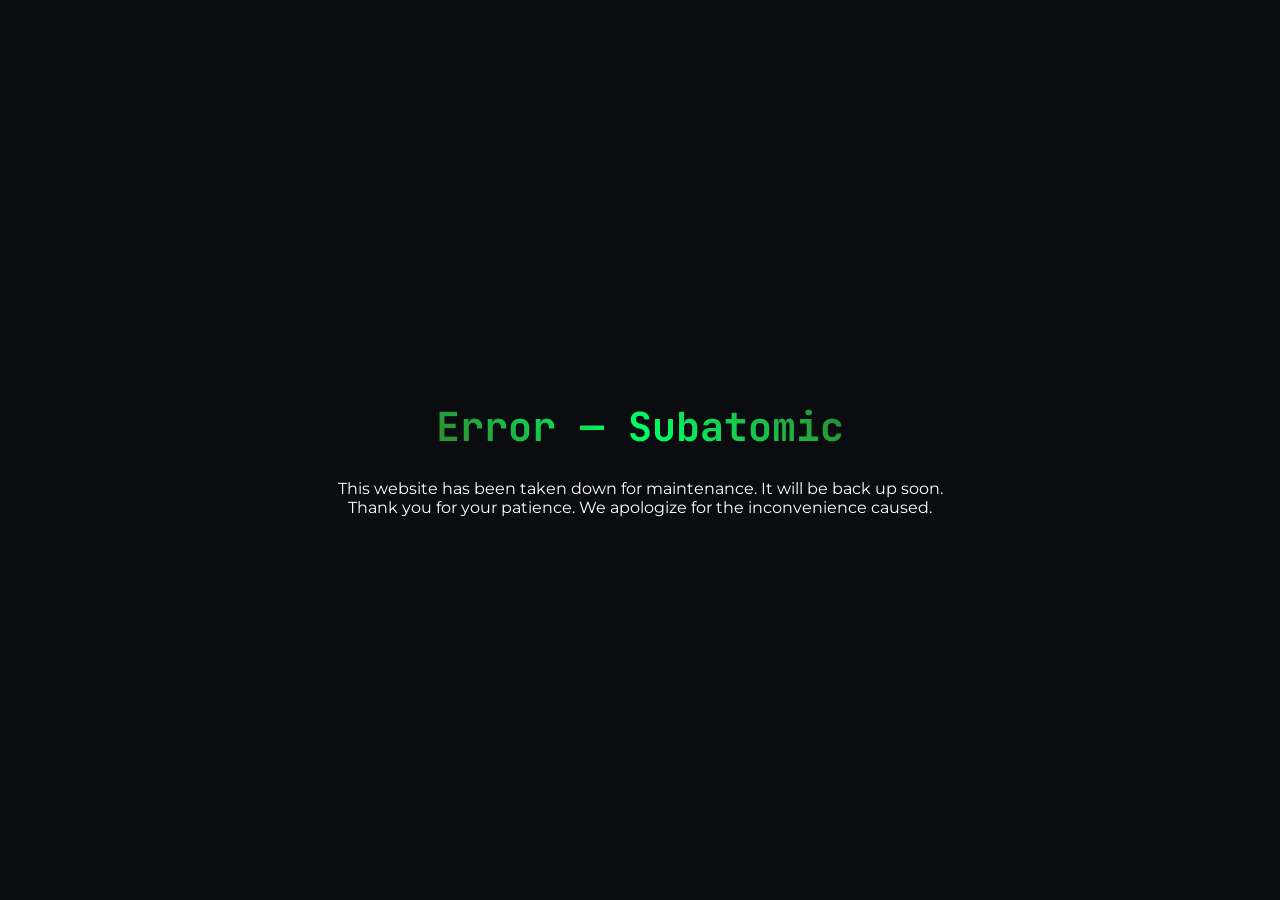
<file: index.html>
<!DOCTYPE html>
<html lang="en">
<head>
  <meta http-equiv="refresh" content="1; 302.html">
  <meta charset="UTF-8" />
  <meta name="viewport" content="width=device-width, initial-scale=1.0" />
  <title>Subatomic - Home</title>
  <link rel="icon" type="image/x-icon" href="file:///C:/Users/OLIVE%20BHARAT%20CLOUD/OneDrive/Desktop/Test.com/code_xml_24dp_E3E3E3_FILL0_wght400_GRAD0_opsz24.svg">
  <link rel="stylesheet" href="styles.css" />
  <link href="https://fonts.googleapis.com/css2?family=JetBrains+Mono:ital,wght@0,100..800;1,100..800&family=Lexend:wght@100..900&family=Montserrat:ital,wght@0,100..900;1,100..900&display=swap" rel="stylesheet">
  /* Microsoft Clarity Tracking Code */
  <script type="text/javascript">
    (function(c,l,a,r,i,t,y){
        c[a]=c[a]||function(){(c[a].q=c[a].q||[]).push(arguments)};
        t=l.createElement(r);t.async=1;t.src="https://www.clarity.ms/tag/"+i;
        y=l.getElementsByTagName(r)[0];y.parentNode.insertBefore(t,y);
    })(window, document, "clarity", "script", "z19458olcl");
  </script>
</head>
<body>
  <header class="navbar">
    <div class="logo"><a href="Test.com - Home.html">Subatomic</a></div>
    <nav class="nav-links">
      <a href="Test.com - Home.html" class="active">Home</a>
      <a href="Test.com - Stocks.html">Sub.stocks</a>
      <a href="301.html">Sub.learn</a>
      <a href="Test.com - FFC.html">File Format Changer</a>
      <a href="Test.com - ICE - HTML.html">Integrated Code Compiler (HTML)</a>
      <a href="Test.com - ICE - Python.html">Integrated Code Editor (Python)</a>
      <a href="301.html">About</a>
      <a href="301.html">Contact</a>
    </nav>
  </header>

  <header class="header-section">
    <div class="scene">
      <div class="cube">
      <div class="face front">
        <svg class="grain-overlay">
          <filter id="noiseFilter">
            <feTurbulence type="fractalNoise" baseFrequency="0.8" numOctaves="3" stitchTiles="stitch"/>
          </filter>
          <rect width="100%" height="100%" filter="url(#noiseFilter)" />
        </svg>
      </div>
      <div class="face back">
        <svg class="grain-overlay">
          <filter id="noiseFilter">
            <feTurbulence type="fractalNoise" baseFrequency="0.8" numOctaves="3" stitchTiles="stitch"/>
          </filter>
          <rect width="100%" height="100%" filter="url(#noiseFilter)" />
        </svg>
      </div>
      <div class="face right">
        <svg class="grain-overlay">
          <filter id="noiseFilter">
            <feTurbulence type="fractalNoise" baseFrequency="0.8" numOctaves="3" stitchTiles="stitch"/>
          </filter>
          <rect width="100%" height="100%" filter="url(#noiseFilter)" />
        </svg>
      </div>
      <div class="face left">
        <svg class="grain-overlay">
          <filter id="noiseFilter">
            <feTurbulence type="fractalNoise" baseFrequency="0.8" numOctaves="3" stitchTiles="stitch"/>
          </filter>
          <rect width="100%" height="100%" filter="url(#noiseFilter)" />
        </svg>
      </div>
      <div class="face top">
        <svg class="grain-overlay">
          <filter id="noiseFilter">
            <feTurbulence type="fractalNoise" baseFrequency="0.8" numOctaves="3" stitchTiles="stitch"/>
          </filter>
          <rect width="100%" height="100%" filter="url(#noiseFilter)" />
        </svg>
      </div>
      <div class="face bottom">
        <svg class="grain-overlay">
          <filter id="noiseFilter">
            <feTurbulence type="fractalNoise" baseFrequency="0.8" numOctaves="3" stitchTiles="stitch"/>
          </filter>
          <rect width="100%" height="100%" filter="url(#noiseFilter)" />
        </svg>
      </div>
    </div>
    </div>

    <h1 class="site-title">Subatomic</h1>
    <p class="site-description">Redifing daily utilities.</p>
  </header>

  <main class="container fadeUp">
    <section>
      <h2>Services Offered</h2>
      
      <article class="article">
        <h3>File Format Changer</h3>
        <p>Convert files between different formats with ease.</p>
        <a href="Test.com - FFC.html" class="article-try">Try It &rarr;</a>
      </article>

      <article class="article">
        <h3>Code Editor</h3>
        <p>Edit your code with our powerful online editor.</p>
        <a href="Test.com - ICE.html" class="article-try">Try It &rarr;</a>
      </article>
    </section>

    <section>
      <h2>Subscribe to Our Updates Newsletter</h2>
      <form id="newsletter-form">
        <input type="text" id="subscriber-name" placeholder="Enter your name!" required />
        <input type="email" id="subscriber-email" placeholder="Enter your email!" required />
        <input type="text" id="subscriber-preference" style="width: 45%;" placeholder="Which one Stocks or Code/AI/ML updates?" />
        <button type="submit" id="submit-btn" style="margin-top: 5.5px;">Subscribe</button>
      </form>
      <p id="subscription-status"></p>
    </section>
  </main>

  <footer>
    &copy; 2026 Subatomic. All rights reserved <br> Contact — <a href="mailto:info.subatomic@gmail.com">info.subatomic@gmail.com</a> <br> Discord — <a href="https://discord.gg/8VHFXjtqk" target="_blank">Lily Grows Discord</a>
  </footer>

  <script>
    const APPS_SCRIPT_URL = 'https://script.google.com/macros/s/AKfycbx8mnBO5ci3S_cHCMqRJSv7EoQL47T_87W-uQ0RV2PcGbVkO6japCFUO-HV3m43RahQtA/exec';

  document.getElementById('newsletter-form').addEventListener('submit', async function(e) {
    e.preventDefault();

    const statusText = document.getElementById('subscription-status');
    const nameVal = document.getElementById('subscriber-name').value;
    const emailVal = document.getElementById('subscriber-email').value;
    const preferenceVal = document.getElementById('subscriber-preference').value;

    statusText.innerText = 'Subscribing...';

    try {
      await fetch(APPS_SCRIPT_URL, {
        method: 'POST',
        mode: 'no-cors',
        headers: { 'Content-Type': 'application/json' },
        body: JSON.stringify({ 
          name: nameVal, 
          email: emailVal,
          preference: preferenceVal
        })
      });

      statusText.innerText = 'Subscription submitted successfully!';
      this.reset();
    } catch (err) {
      statusText.innerText = 'Failed to submit. Check console for details.';
      console.error(err);
    }
  });
  </script>

</body>
</html>
</file>
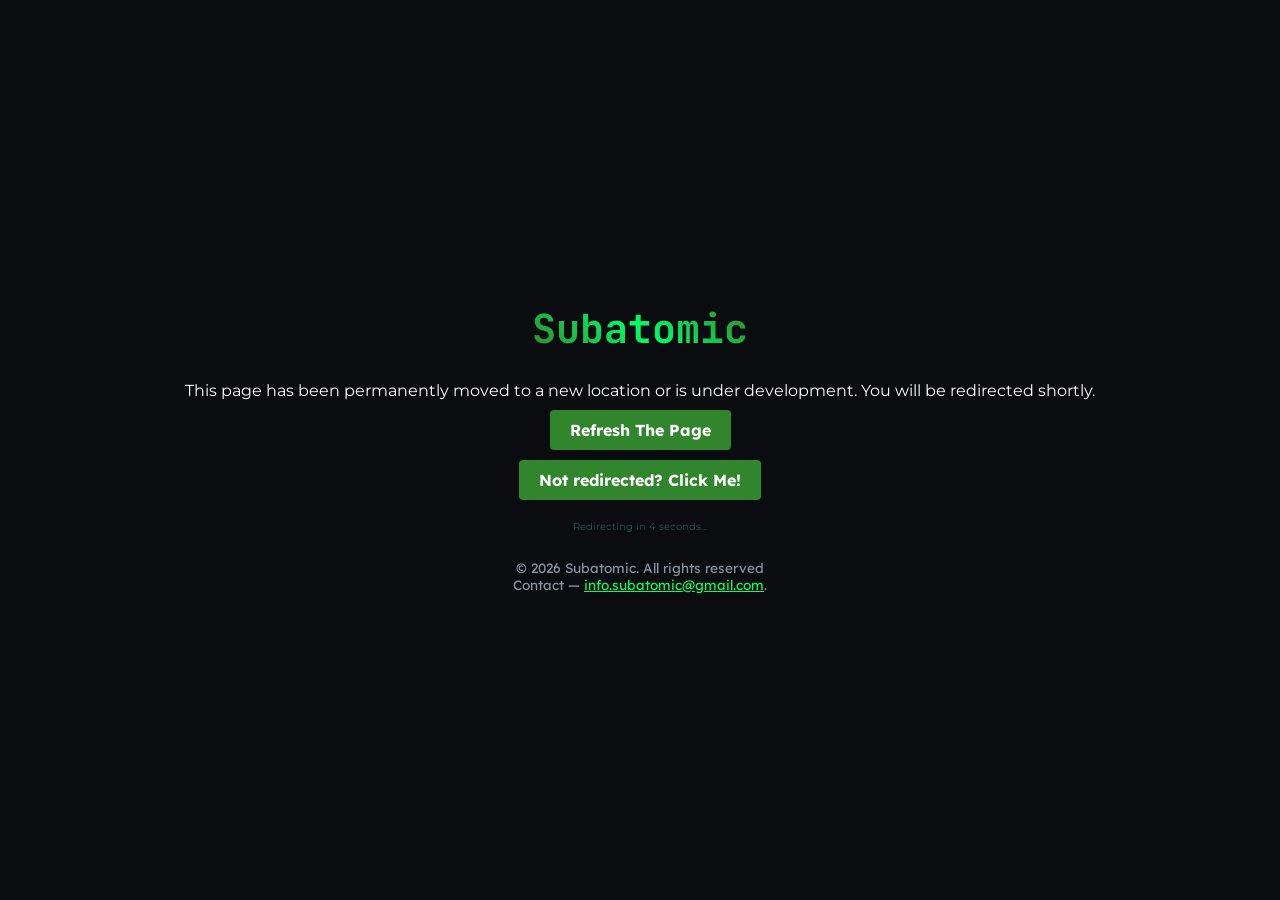
<file: 301.html>
<!DOCTYPE html>
<html lang="en">
<head>
    <meta charset="UTF-8">
    <meta name="viewport" content="width=device-width, initial-scale=1.0">
    <meta http-equiv="refresh" content="5;url=Test.com - Home.html">
    <link rel="icon" type="image/x-icon" href="file:///C:/Users/OLIVE%20BHARAT%20CLOUD/Downloads/error_24dp_FFFFFF_FILL0_wght400_GRAD0_opsz24.svg">
    <link href="https://fonts.googleapis.com/css2?family=JetBrains+Mono:ital,wght@0,100..800;1,100..800&family=Lexend:wght@100..900&family=Montserrat:ital,wght@0,100..900;1,100..900&display=swap" rel="stylesheet">
    <title>Error — Subatomic</title>
    <style>
        body {
            font-family: "Montserrat", sans-serif;
            background-color: #0a0c10;
            color: #333;
            display: flex;
            justify-content: center;
            align-items: center;
            height: 100vh;
            margin: 0;
        }

        .parent-container {
            display: grid;
            place-items: center;
        }

        h1 {
            text-align: center;
            font-size: 2.5rem;
            background: linear-gradient(45deg, #30852d, #00ff66, #30852d);
            -webkit-background-clip: text;
            background-clip: text;
            -webkit-text-fill-color: transparent;
            color: transparent;
            font-family: "JetBrains Mono", monospace;
            margin-bottom: 10px;
            font-family: "JetBrains Mono", monospace;
        }

        p {
            text-align: center;
            color: #ffffff;
            font-size: 16px;
            margin-bottom: 10px;
        }

        .redirect {
            display: inline-block;
            background-color: #30852d;
            color: white;
            padding: 10px 20px;
            border-radius: 4px;
            text-decoration: none;
            font-weight: bold;
            transition: background-color 0.3s ease;
            font-family: "Lexend", monospace;
            margin: auto;
            margin-bottom: 10px;
        }

        .redirect:hover {
            background-color: #256d25;
        }

        footer {
            text-align: center;
            color: #8b949e;
            font-size: 0.85rem;
            font-family: Lexend, sans-serif;
            margin-top: 1rem;
            margin-bottom: 2rem;
        }

        footer a {
            color: #00ff66;
        }

    </style>
</head>
<body>
    <main>
    <div class="parent-container">
        <h1>Subatomic</h1>
        <p>This page has been permanently moved to a new location or is under development. You will be redirected shortly.</p>
        <a href="#" class="redirect" id="refreshBTN"> Refresh The Page </a>
        <a href="index.html" class="redirect">Not redirected? Click Me!</a>
        <p style="font-size: 10px; color: darkslategray;">
            Redirecting in <span id="countdown">5</span> seconds...
        </p>
        <footer>
            &copy; 2026 Subatomic. All rights reserved <br> Contact — <a class="footer-link" href="mailto:info.subatomic@gmail.com">info.subatomic@gmail.com</a>.
        </footer>
    </div>
    </main>

    <script>
        const reloadBtn = document.getElementById("refreshBTN");
        const countdownElement = document.getElementById("countdown");

        let countdown = 5;
        const countdownInterval = setInterval(() => {
            countdown--;
            countdownElement.textContent = countdown;

            if (countdown <= 0) {
                clearInterval(countdownInterval);
                window.location.href = "index.html";
            }
        }, 1000);

        reloadBtn.addEventListener("click", () => {
            window.location.reload();
        });

    </script>
</body>
</html>
</file>
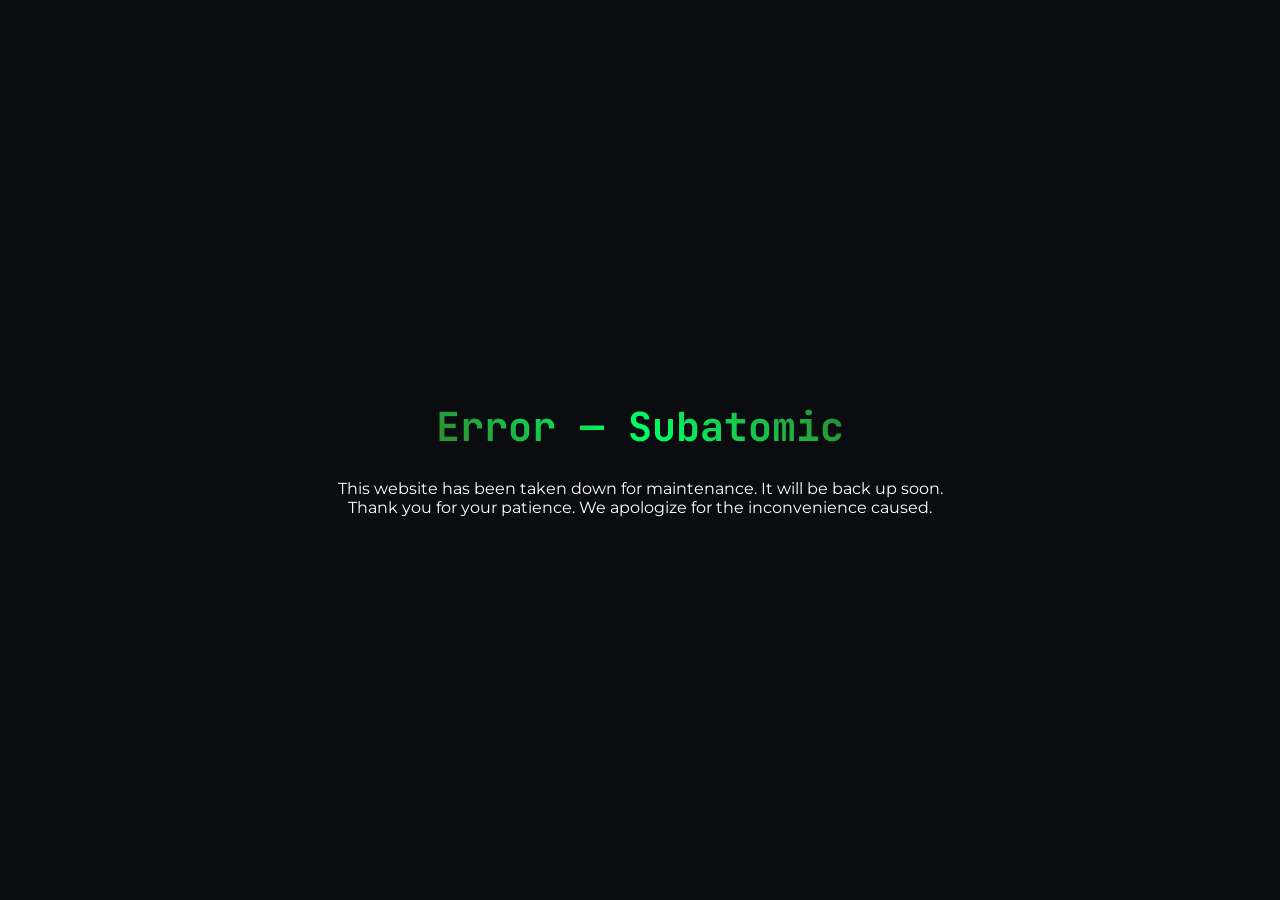
<file: 302.html>
<!DOCTYPE html>
<html lang="en">
<head>
    <meta charset="UTF-8">
    <meta name="viewport" content="width=device-width, initial-scale=1.0">
    <link rel="icon" type="image/x-icon" href="file:///C:/Users/OLIVE%20BHARAT%20CLOUD/Downloads/error_24dp_FFFFFF_FILL0_wght400_GRAD0_opsz24.svg">
    <link href="https://fonts.googleapis.com/css2?family=JetBrains+Mono:ital,wght@0,100..800;1,100..800&family=Lexend:wght@100..900&family=Montserrat:ital,wght@0,100..900;1,100..900&display=swap" rel="stylesheet">
    <title>Error — Subatomic</title>
    <style>
        body {
            font-family: "Montserrat", sans-serif;
            background-color: #0a0c10;
            color: #333;
            display: flex;
            justify-content: center;
            align-items: center;
            height: 100vh;
            margin: 0;
        }

        .parent-container {
            display: grid;
            place-items: center;
        }

        h1 {
            text-align: center;
            font-size: 2.5rem;
            background: linear-gradient(45deg, #30852d, #00ff66, #30852d);
            -webkit-background-clip: text;
            background-clip: text;
            -webkit-text-fill-color: transparent;
            color: transparent;
            font-family: "JetBrains Mono", monospace;
            margin-bottom: 10px;
            font-family: "JetBrains Mono", monospace;
        }

        p {
            text-align: center;
            color: #ffffff;
            font-size: 16px;
            margin-bottom: 10px;
        }

        .redirect {
            display: inline-block;
            background-color: #30852d;
            color: white;
            padding: 10px 20px;
            border-radius: 4px;
            text-decoration: none;
            font-weight: bold;
            transition: background-color 0.3s ease;
            font-family: "Lexend", monospace;
            margin: auto;
            margin-bottom: 10px;
        }

        .redirect:hover {
            background-color: #256d25;
        }

        footer {
            text-align: center;
            color: #8b949e;
            font-size: 0.85rem;
            font-family: Lexend, sans-serif;
            margin-top: 1rem;
            margin-bottom: 2rem;
        }

        footer a {
            color: #00ff66;
        }

    </style>
</head>
<body>
    <main>
    <div class="parent-container">
        <h1>Error — Subatomic</h1>
        <p>This website has been taken down for maintenance. It will be back up soon. <br> Thank you for your patience. We apologize for the inconvenience caused.</p>
        
    </div>
    </main>
</body>
</html>
</file>
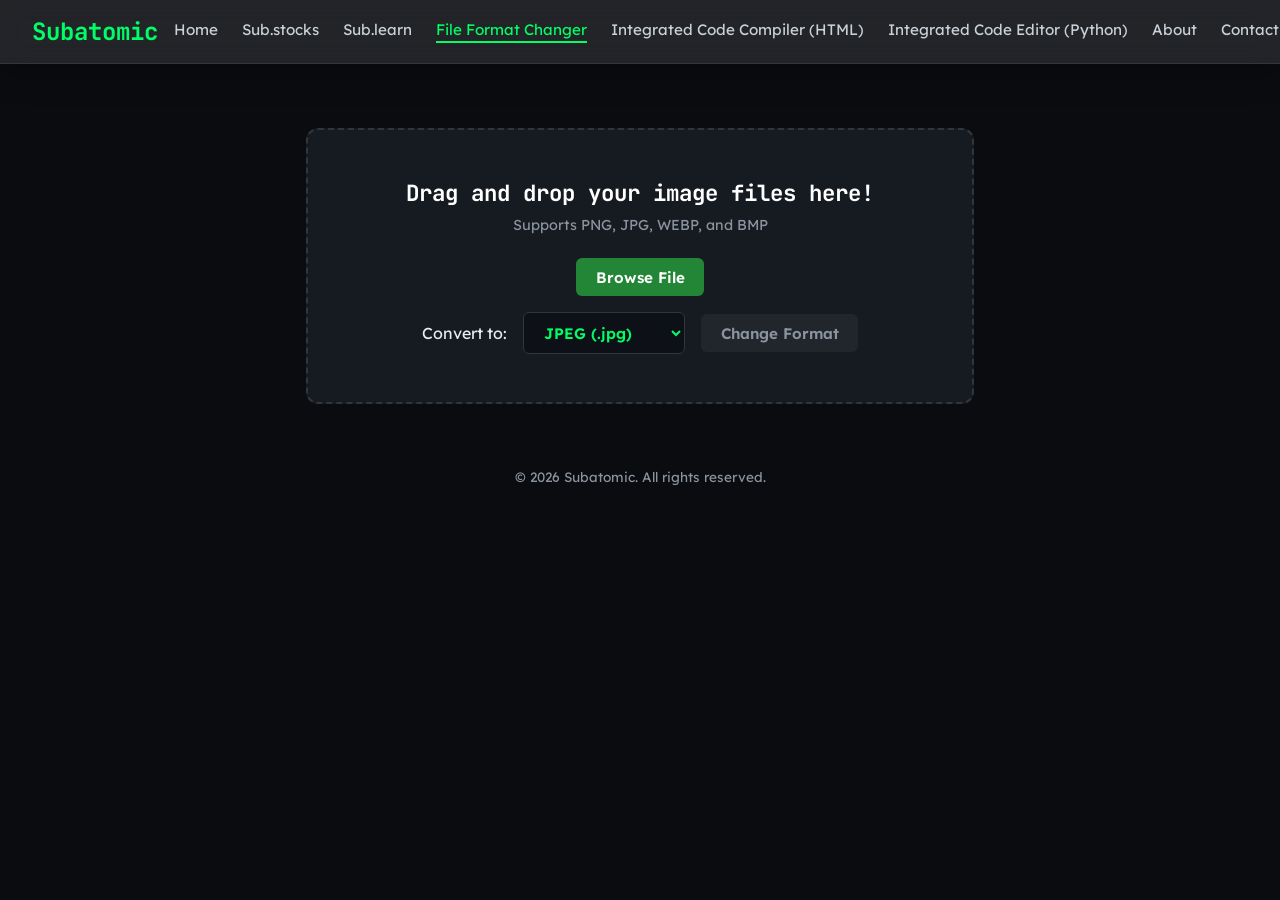
<file: Test.com - FFC.html>
<!DOCTYPE html>
<html lang="en">
<head>
  <meta charset="UTF-8" />
  <meta name="viewport" content="width=device-width, initial-scale=1.0" />
  <title>Subatomic - File Format Changer</title>
  <link rel="icon" type="image/x-icon" href="code_xml_24dp_E3E3E3_FILL0_wght400_GRAD0_opsz24.svg">
  <link rel="stylesheet" href="styles.css" />
  <link href="https://fonts.googleapis.com/css2?family=JetBrains+Mono:ital,wght@0,100..800;1,100..800&family=Lexend:wght@100..900&family=Montserrat:ital,wght@0,100..900;1,100..900&display=swap" rel="stylesheet">
</head>
<body>
    <header class="navbar">
    <div class="logo"><a href="index.html">Subatomic</a></div>
    <nav class="nav-links">
      <a href="index.html">Home</a>
      <a href="Test.com - Stocks.html">Sub.stocks</a>
      <a href="301.html">Sub.learn</a>
      <a href="Test.com - FFC.html" class="active">File Format Changer</a>
      <a href="Test.com - ICE - HTML.html">Integrated Code Compiler (HTML)</a>
      <a href="Test.com - ICE - Python.html">Integrated Code Editor (Python)</a>
      <a href="301.html">About</a>
      <a href="301.html">Contact</a>
    </nav>
  </header>

  <main class="ffc-container">
    <div class="drop-zone" id="drop-zone">
      <h2>Drag and drop your image files here!</h2>
      <p>Supports PNG, JPG, WEBP, and BMP</p>
      
      <input type="file" id="file-input" accept="image/*" hidden>
      <button type="button" onclick="document.getElementById('file-input').click()">Browse File</button>

      <div class="file-info" id="file-info">
        <p><strong>Selected File:</strong> <span id="file-name">None</span></p>
      </div>

      <div class="controls">
        <label for="format-select">Convert to:</label>
        <select id="format-select">
          <option value="image/jpeg">JPEG (.jpg)</option>
          <option value="image/png">PNG (.png)</option>
          <option value="image/webp">WEBP (.webp)</option>
        </select>
        <button id="convert-btn" disabled>Change Format</button>
      </div>
    </div>
  </main>

  <footer>&copy; 2026 Subatomic. All rights reserved.</footer>

  <script>
    const dropZone = document.getElementById('drop-zone');
    const fileInput = document.getElementById('file-input');
    const fileNameDisplay = document.getElementById('file-name');
    const fileInfo = document.getElementById('file-info');
    const convertBtn = document.getElementById('convert-btn');
    const formatSelect = document.getElementById('format-select');

    let loadedImage = null;
    let selectedFile = null;

    // Prevent the browser from opening dropped files directly.
    ['dragenter', 'dragover', 'dragleave', 'drop'].forEach((eventName) => {
      dropZone.addEventListener(eventName, e => { e.preventDefault(); e.stopPropagation(); });
    });

    ['dragenter', 'dragover'].forEach((eventName) => {
      dropZone.addEventListener(eventName, () => dropZone.classList.add('dragover'));
    });
    ['dragleave', 'drop'].forEach((eventName) => {
      dropZone.addEventListener(eventName, () => dropZone.classList.remove('dragover'));
    });

    dropZone.addEventListener('drop', (event) => {
      const files = event.dataTransfer.files;
      if (files.length) handleFile(files[0]);
    });

    fileInput.addEventListener('change', (event) => {
      if (event.target.files.length) handleFile(event.target.files[0]);
    });

    // Process uploaded file
    function handleFile(file) {
      if (!file.type.startsWith('image/')) {
        alert('Please select a valid image file.');
        return;
      }
      selectedFile = file;
      fileNameDisplay.textContent = file.name;
      fileInfo.style.display = 'block';

      const reader = new FileReader();
      reader.onload = (e) => {
        loadedImage = new Image();
        loadedImage.onload = () => { convertBtn.disabled = false; };
        loadedImage.src = e.target.result;
      };
      reader.readAsDataURL(file);
    }

    // Convert and trigger download via Canvas
    convertBtn.addEventListener('click', () => {
      if (!loadedImage) return;

      const canvas = document.createElement('canvas');
      canvas.width = loadedImage.width;
      canvas.height = loadedImage.height;

      const ctx = canvas.getContext('2d');
      // Set white background for translucent PNGs converted to JPEG
      ctx.fillStyle = '#FFFFFF';
      ctx.fillRect(0, 0, canvas.width, canvas.height);
      ctx.drawImage(loadedImage, 0, 0);

      const targetMime = formatSelect.value;
      const extension = targetMime.split('/')[1];
      const newFileName = selectedFile.name.substring(0, selectedFile.name.lastIndexOf('.')) + '.' + extension;

      const convertedDataUrl = canvas.toDataURL(targetMime, 0.92);

      // Trigger automatic file download
      const downloadLink = document.createElement('a');
      downloadLink.href = convertedDataUrl;
      downloadLink.download = newFileName;
      downloadLink.click();
    });
  </script>

</body>
</html>
</file>
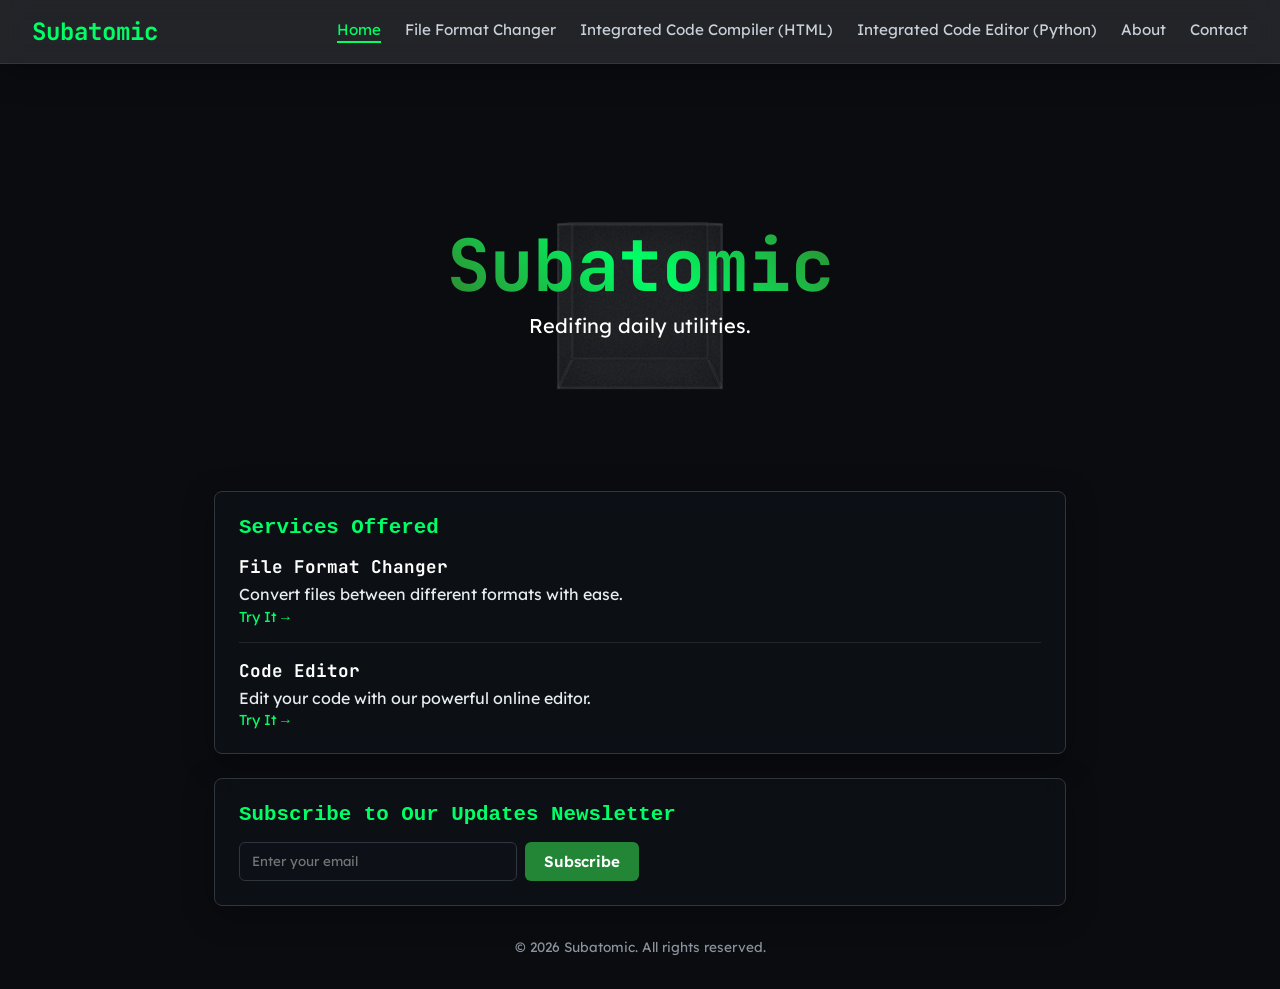
<file: Test.com - Home.html>
<!DOCTYPE html>
<html lang="en">
<head>
  <meta charset="UTF-8" />
  <meta name="viewport" content="width=device-width, initial-scale=1.0" />
  <title>Subatomic - Home</title>
  <link rel="stylesheet" href="styles.css" />
  <link href="https://fonts.googleapis.com/css2?family=JetBrains+Mono:ital,wght@0,100..800;1,100..800&family=Lexend:wght@100..900&family=Montserrat:ital,wght@0,100..900;1,100..900&display=swap" rel="stylesheet">
</head>
<body>
  <header class="navbar">
    <div class="logo"><a href="Test.com - Home.html">Subatomic</a></div>
    <nav class="nav-links">
      <a href="Test.com - Home.html" class="active">Home</a>
      <a href="Test.com - FFC.html">File Format Changer</a>
      <a href="Test.com - ICE - HTML.html">Integrated Code Compiler (HTML)</a>
      <a href="Test.com - ICE - Python.html">Integrated Code Editor (Python)</a>
      <a href="301.html">About</a>
      <a href="301.html">Contact</a>
    </nav>
  </header>

  <header class="header-section">
    <div class="scene">
      <div class="cube">
      <div class="face front">
        <svg class="grain-overlay">
          <filter id="noiseFilter">
            <feTurbulence type="fractalNoise" baseFrequency="0.8" numOctaves="3" stitchTiles="stitch"/>
          </filter>
          <rect width="100%" height="100%" filter="url(#noiseFilter)" />
        </svg>
      </div>
      <div class="face back">
        <svg class="grain-overlay">
          <filter id="noiseFilter">
            <feTurbulence type="fractalNoise" baseFrequency="0.8" numOctaves="3" stitchTiles="stitch"/>
          </filter>
          <rect width="100%" height="100%" filter="url(#noiseFilter)" />
        </svg>
      </div>
      <div class="face right">
        <svg class="grain-overlay">
          <filter id="noiseFilter">
            <feTurbulence type="fractalNoise" baseFrequency="0.8" numOctaves="3" stitchTiles="stitch"/>
          </filter>
          <rect width="100%" height="100%" filter="url(#noiseFilter)" />
        </svg>
      </div>
      <div class="face left">
        <svg class="grain-overlay">
          <filter id="noiseFilter">
            <feTurbulence type="fractalNoise" baseFrequency="0.8" numOctaves="3" stitchTiles="stitch"/>
          </filter>
          <rect width="100%" height="100%" filter="url(#noiseFilter)" />
        </svg>
      </div>
      <div class="face top">
        <svg class="grain-overlay">
          <filter id="noiseFilter">
            <feTurbulence type="fractalNoise" baseFrequency="0.8" numOctaves="3" stitchTiles="stitch"/>
          </filter>
          <rect width="100%" height="100%" filter="url(#noiseFilter)" />
        </svg>
      </div>
      <div class="face bottom">
        <svg class="grain-overlay">
          <filter id="noiseFilter">
            <feTurbulence type="fractalNoise" baseFrequency="0.8" numOctaves="3" stitchTiles="stitch"/>
          </filter>
          <rect width="100%" height="100%" filter="url(#noiseFilter)" />
        </svg>
      </div>
    </div>
    </div>

    <h1 class="site-title">Subatomic</h1>
    <p class="site-description">Redifing daily utilities.</p>
  </header>

  <main class="container fadeUp">
    <section>
      <h2>Services Offered</h2>
      
      <article class="article">
        <h3>File Format Changer</h3>
        <p>Convert files between different formats with ease.</p>
        <a href="Test.com - FFC.html" class="article-try">Try It &rarr;</a>
      </article>

      <article class="article">
        <h3>Code Editor</h3>
        <p>Edit your code with our powerful online editor.</p>
        <a href="Test.com - ICE.html" class="article-try">Try It &rarr;</a>
      </article>
    </section>

    <section>
      <h2>Subscribe to Our Updates Newsletter</h2>
      <form class="newsletter-form">
        <input type="email" placeholder="Enter your email" required />
        <button type="submit">Subscribe</button>
      </form>
    </section>
  </main>

  <footer>
    &copy; 2026 Subatomic. All rights reserved.
  </footer>

</body>
</html>
</file>
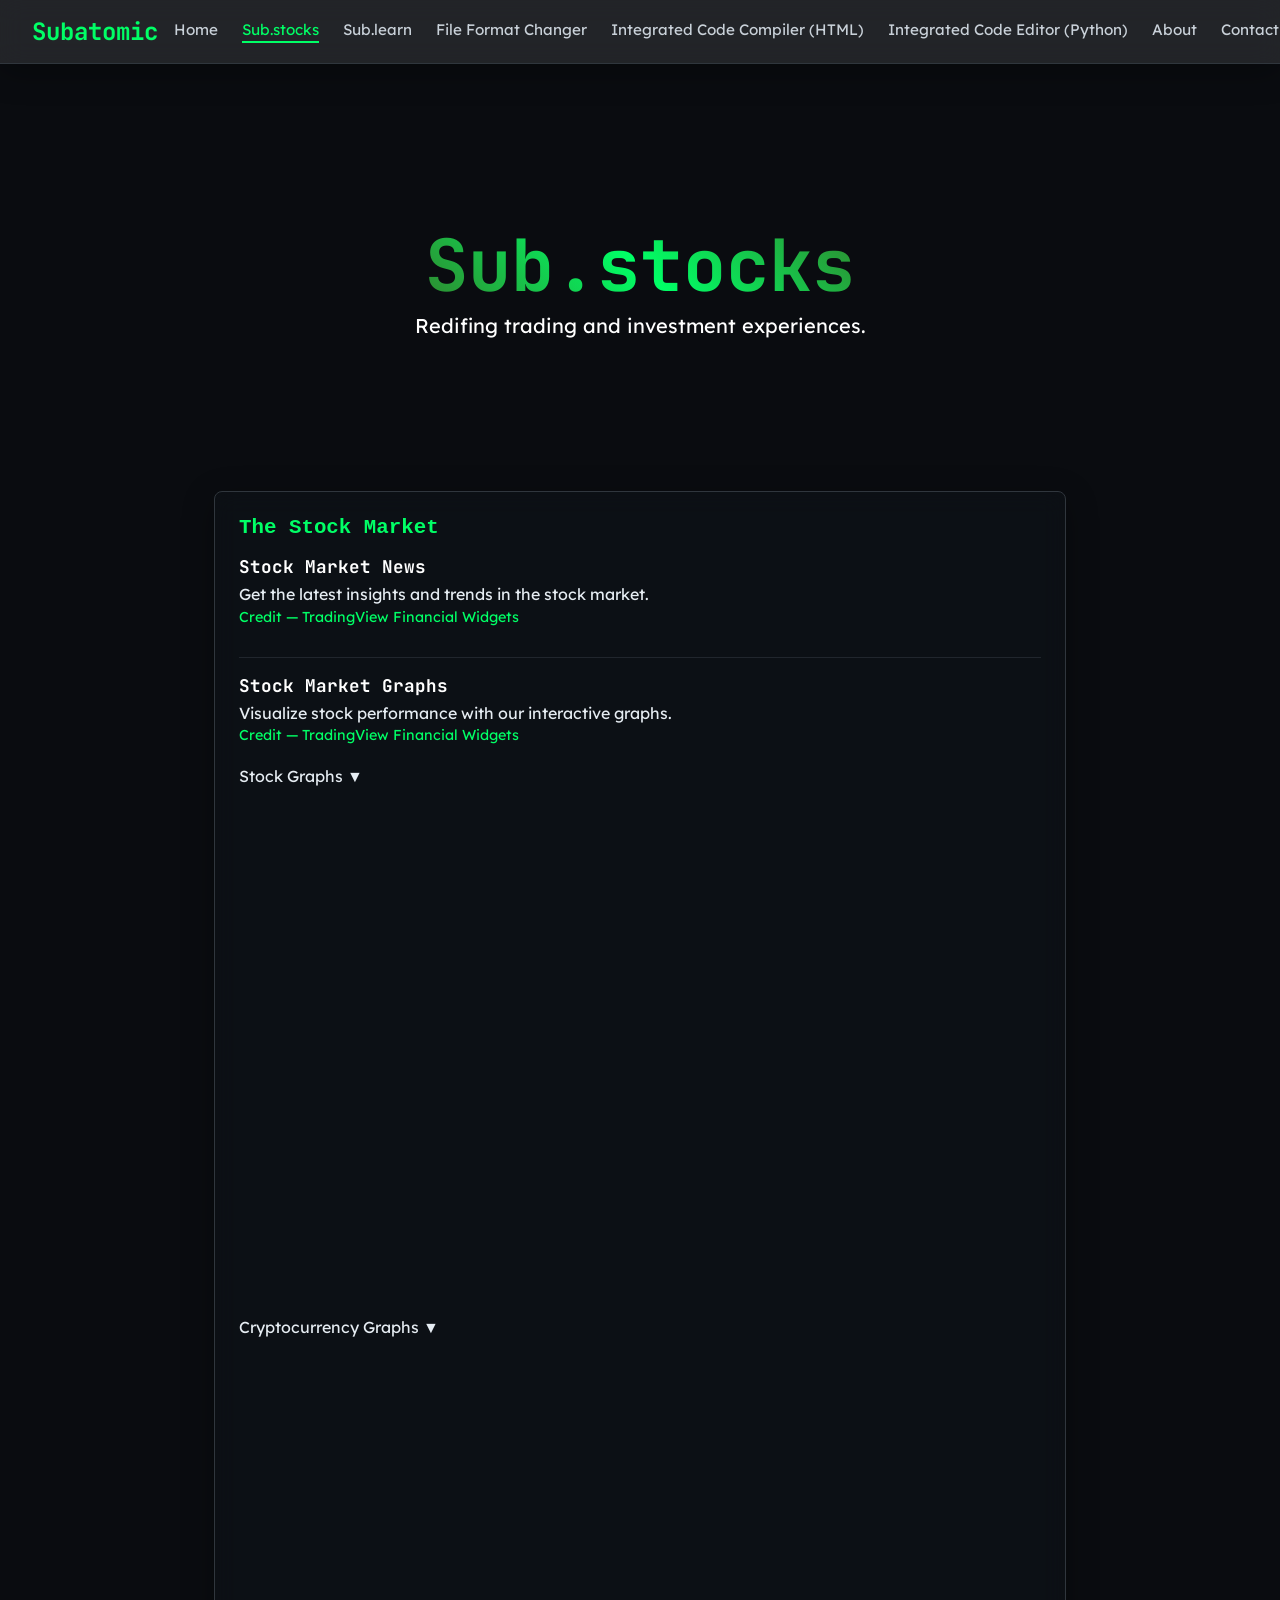
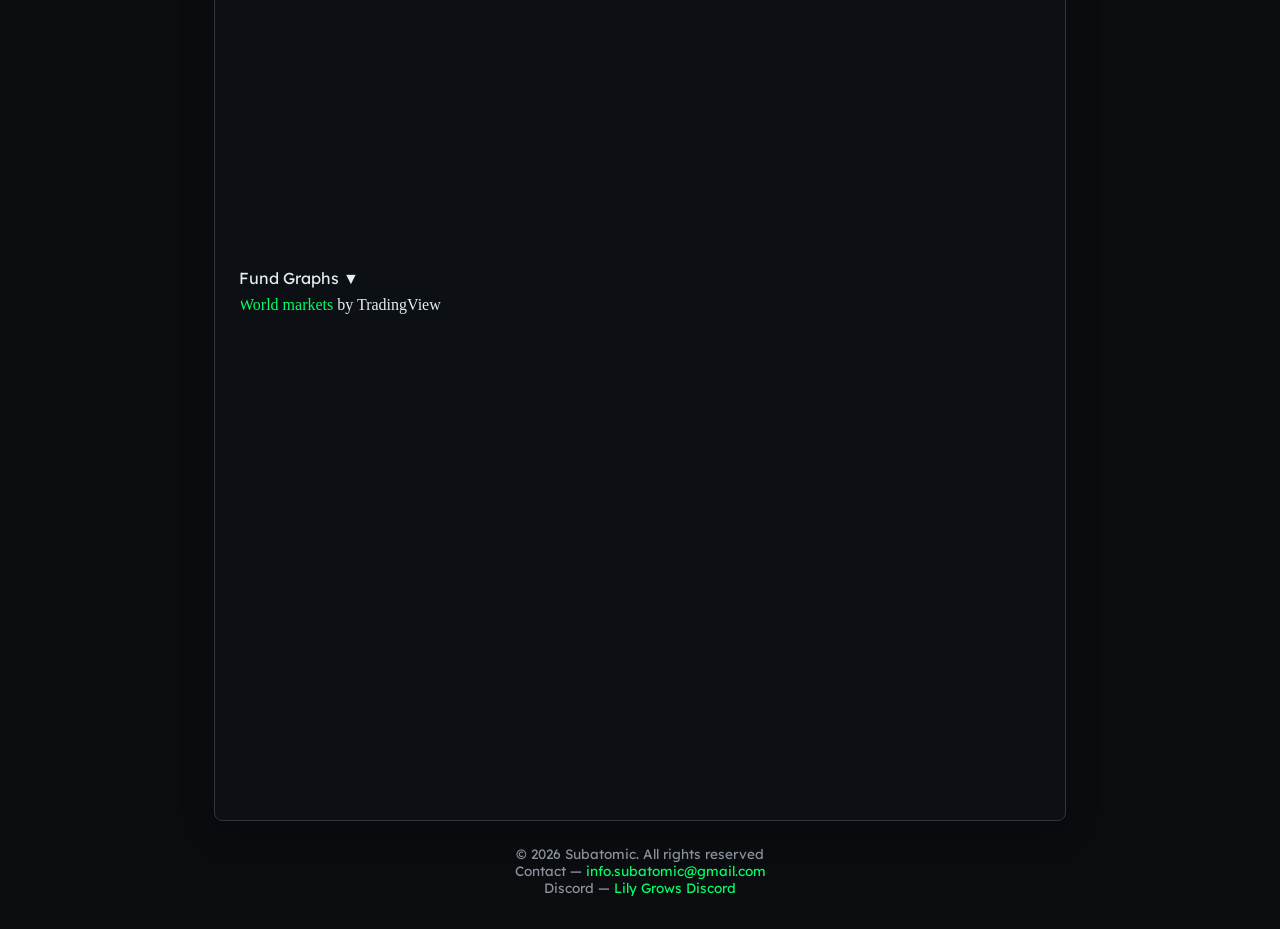
<file: Test.com - Stocks.html>
<!DOCTYPE html>
<html lang="en">
<head>
  <meta charset="UTF-8" />
  <meta name="viewport" content="width=device-width, initial-scale=1.0" />
  <title>Subatomic - Sub.stocks</title>
  <link rel="stylesheet" href="styles.css" />
  <link rel="icon" type="image/x-icon" href="file:///C:/Users/OLIVE%20BHARAT%20CLOUD/OneDrive/Desktop/Test.com/code_xml_24dp_E3E3E3_FILL0_wght400_GRAD0_opsz24.svg">
  <link href="https://fonts.googleapis.com/css2?family=JetBrains+Mono:ital,wght@0,100..800;1,100..800&family=Lexend:wght@100..900&family=Montserrat:ital,wght@0,100..900;1,100..900&display=swap" rel="stylesheet">
</head>
<body>
  <header class="navbar">
    <div class="logo"><a href="index.html">Subatomic</a></div>
    <nav class="nav-links">
      <a href="index.html">Home</a>
      <a href="Test.com - Stocks.html" class="active">Sub.stocks</a>
      <a href="301.html">Sub.learn</a>
      <a href="Test.com - FFC.html">File Format Changer</a>
      <a href="Test.com - ICE - HTML.html">Integrated Code Compiler (HTML)</a>
      <a href="Test.com - ICE - Python.html">Integrated Code Editor (Python)</a>
      <a href="301.html">About</a>
      <a href="301.html">Contact</a>
    </nav>
  </header>

  <header class="header-section">
    <h1 class="site-title">Sub.stocks</h1>
    <p class="site-description">Redifing trading and investment experiences.</p>
  </header>

  <main class="container">
    <section>
      <h2>The Stock Market</h2>
      <article class="article">
        <h3>Stock Market News</h3>
        <p>Get the latest insights and trends in the stock market.</p>
        <a href="https://www.tradingview.com/?utm_campaign=symbol-overview-logo&utm_medium=widget_new&utm_source=127.0.0.1" target="_blank" class="article-try">Credit — TradingView Financial Widgets</a>
        <!-- TradingView Widget BEGIN -->
<div class="tradingview-widget-container" style="border-radius: 12px; margin-top: 15px; overflow: hidden;">
  <div class="tradingview-widget-container__widget"></div>
  <script type="text/javascript" src="https://s3.tradingview.com/external-embedding/embed-widget-timeline.js" async>
  {
  "displayMode": "regular",
  "feedMode": "all_symbols",
  "colorTheme": "dark",
  "isTransparent": false,
  "locale": "en",
  "width": "100%",
  "height": "500"
}
  </script>
</div>
<!-- TradingView Widget END -->
  </script>
</div>
<!-- TradingView Widget END -->
      </article>
      
      <article class="article">
        <h3>Stock Market Graphs</h3>
        <p>Visualize stock performance with our interactive graphs.</p>
        <a href="https://www.tradingview.com/?utm_campaign=symbol-overview-logo&utm_medium=widget_new&utm_source=127.0.0.1" target="_blank" class="article-try">Credit — TradingView Financial Widgets</a>
        <p style="margin-top: 20px;">Stock Graphs ▼</p>
        <div>
<div class="tradingview-widget-container" style="height: 500px; width: 100%; border-radius: 12px; margin-top: 5px; overflow: hidden;">
  <div class="tradingview-widget-container__widget"></div>
  <script type="text/javascript" src="https://s3.tradingview.com/external-embedding/embed-widget-symbol-overview.js" async>
  {
      "symbols": [
    [
      "NASDAQ:NVDA|1D"
    ],
    [
      "NASDAQ:TSLA|1D"
    ],
    [
      "NASDAQ:AAPL|1D"
    ],
    [
      "NASDAQ:SPCX|1D"
    ],
    [
      "NASDAQ:META|1D"
    ],
    [
      "NASDAQ:AMD|1D"
    ],
    [
      "NASDAQ:AMZN|1D"
    ],
    [
      "NASDAQ:MSFT|1D"
    ],
    [
      "NASDAQ:GOOGL|1D"
    ] ],
    "chartOnly": false,
    "width": "100%",
    "height": "500",
    "locale": "en",
    "colorTheme": "dark",
    "autosize": false,
    "showVolume": false,
    "showMA": false,
    "hideDateRanges": false,
    "hideMarketStatus": false,
    "hideSymbolLogo": false,
    "scalePosition": "right",
    "scaleMode": "Normal",
    "fontFamily": "-apple-system, BlinkMacSystemFont, Trebuchet MS, Roboto, Ubuntu, sans-serif",
    "fontSize": "10",
    "noTimeScale": false,
    "valuesTracking": "1",
    "changeMode": "price-and-percent",
    "chartType": "area",
    "lineWidth": 2,
    "lineType": 0,
    "dateRanges": [
      "1d|1",
      "1m|30",
      "3m|60",
      "12m|1D",
      "60m|1W",
      "all|1M"
    ],
    "backgroundColor": "#0F0F0F",
    "widgetFontColor": "#DBDBDB",
    "upColor": "#22ab94",
    "downColor": "#f7525f",
    "borderUpColor": "#22ab94",
    "borderDownColor": "#f7525f",
    "wickUpColor": "#22ab94",
    "wickDownColor": "#f7525f"
  }
  </script>
</div>
<!-- TradingView Widget END -->
  </script>
</div>
        </div>

        <p style="margin-top: 20px;">Cryptocurrency Graphs ▼</p>
        <!-- TradingView Widget BEGIN -->
<div class="tradingview-widget-container" style="height: 500px; width: 100%; border-radius: 12px; margin-top: 5px; overflow: hidden;">
  <div class="tradingview-widget-container__widget"></div>
  <script type="text/javascript" src="https://s3.tradingview.com/external-embedding/embed-widget-symbol-overview.js" async>
  {
  "lineWidth": 2,
  "lineType": 0,
  "chartType": "area",
  "fontColor": "rgb(106, 109, 120)",
  "gridLineColor": "rgba(242, 242, 242, 0.06)",
  "volumeUpColor": "rgba(34, 171, 148, 0.5)",
  "volumeDownColor": "rgba(247, 82, 95, 0.5)",
  "backgroundColor": "#0F0F0F",
  "widgetFontColor": "#DBDBDB",
  "upColor": "#22ab94",
  "downColor": "#f7525f",
  "borderUpColor": "#22ab94",
  "borderDownColor": "#f7525f",
  "wickUpColor": "#22ab94",
  "wickDownColor": "#f7525f",
  "colorTheme": "dark",
  "isTransparent": false,
  "locale": "en",
  "chartOnly": false,
  "scalePosition": "right",
  "scaleMode": "Normal",
  "fontFamily": "-apple-system, BlinkMacSystemFont, Trebuchet MS, Roboto, Ubuntu, sans-serif",
  "valuesTracking": "1",
  "changeMode": "price-and-percent",
  "symbols": [
    [
      "BINANCE:BTCUSDT|1D"
    ],
    [
      "BINANCE:ETHUSDT|1D"
    ],
    [
      "BINANCE:SOLUSDT|1D"
    ],
    [
      "BINANCE:NEARUSDT|1D"
    ],
    [
      "BINANCE:ZECUSDT|1D"
    ],
    [
      "BINANCE:DOGEUSDT|1D"
    ]
  ],
  "dateRanges": [
    "1d|1",
    "1m|30",
    "3m|60",
    "12m|1D",
    "60m|1W",
    "all|1M"
  ],
  "fontSize": "10",
  "headerFontSize": "medium",
  "autosize": false,
  "width": "100%",
  "height": "500",
  "noTimeScale": false,
  "hideDateRanges": false,
  "hideMarketStatus": false,
  "hideSymbolLogo": false
}
  </script>
</div>
<!-- TradingView Widget END -->

        <p style="margin-top: 20px;">Fund Graphs ▼</p>
        <!-- TradingView Widget BEGIN -->
<div class="tradingview-widget-container" style="height: 500px; width: 100%; border-radius: 12px; margin-top: 5px; overflow: hidden;">
  <div class="tradingview-widget-container__widget"></div>
  <div class="tradingview-widget-copyright"><a href="https://www.tradingview.com/markets/" rel="noopener nofollow" target="_blank"><span class="blue-text">World markets</span></a><span class="trademark">&nbsp;by TradingView</span></div>
  <script type="text/javascript" src="https://s3.tradingview.com/external-embedding/embed-widget-symbol-overview.js" async>
  {
  "lineWidth": 2,
  "lineType": 0,
  "chartType": "area",
  "fontColor": "rgb(106, 109, 120)",
  "gridLineColor": "rgba(242, 242, 242, 0.06)",
  "volumeUpColor": "rgba(34, 171, 148, 0.5)",
  "volumeDownColor": "rgba(247, 82, 95, 0.5)",
  "backgroundColor": "#0F0F0F",
  "widgetFontColor": "#DBDBDB",
  "upColor": "#22ab94",
  "downColor": "#f7525f",
  "borderUpColor": "#22ab94",
  "borderDownColor": "#f7525f",
  "wickUpColor": "#22ab94",
  "wickDownColor": "#f7525f",
  "colorTheme": "dark",
  "isTransparent": false,
  "locale": "en",
  "chartOnly": false,
  "scalePosition": "right",
  "scaleMode": "Normal",
  "fontFamily": "-apple-system, BlinkMacSystemFont, Trebuchet MS, Roboto, Ubuntu, sans-serif",
  "valuesTracking": "1",
  "changeMode": "price-and-percent",
  "symbols": [
    [
      "AMEX:SPY|1D"
    ],
    [
      "NASDAQ:QQQ|1D"
    ],
    [
      "AMEX:IWM|1D"
    ],
    [
      "AMEX:SOXL|1D"
    ],
    [
      "NASDAQ:SMH|1D"
    ],
    [
      "NASDAQ:TQQQ|1D"
    ]
  ],
  "dateRanges": [
    "1d|1",
    "1m|30",
    "3m|60",
    "12m|1D",
    "60m|1W",
    "all|1M"
  ],
  "fontSize": "10",
  "headerFontSize": "medium",
  "autosize": false,
  "width": "100%",
  "height": "500",
  "noTimeScale": false,
  "hideDateRanges": false,
  "hideMarketStatus": false,
  "hideSymbolLogo": false
}
  </script>
</div>
<!-- TradingView Widget END -->
      </article>
    </section>
  <footer>
    &copy; 2026 Subatomic. All rights reserved <br> Contact — <a href="mailto:info.subatomic@gmail.com">info.subatomic@gmail.com</a> <br> Discord — <a href="https://discord.gg/8VHFXjtqk" target="_blank">Lily Grows Discord</a>
  </footer>
</body>
</html>
</file>
<file: styles.css>
* {
      box-sizing: border-box;
      margin: 0;
      padding: 0;
    }

    body {
      background-color: #0a0c10;
      color: #e6edf3;
    }

    a {
      color: #00ff66;
      text-decoration: none;
    }

    a:hover {
      text-decoration: underline;
    }

    /* Navigation Bar */
    .navbar {
      display: flex;
      justify-content: space-between;
      align-items: center;
      padding: 1rem 2rem;
      background-color: #161b22;
      border-bottom: 1px solid #30363d;
      position: sticky;
      top: 0;
      z-index: 1000;

      /* The standard translucent background */
      background: rgba(255, 255, 255, 0.1); 
      
      /* The frosted glass blur effect */
      backdrop-filter: blur(12px); 
      -webkit-backdrop-filter: blur(12px); /* Safari support */
      
      /* Subtle drop shadow for depth */
      box-shadow: 0 8px 32px 0 rgba(0, 0, 0, 0.3); 
    }

    .logo {
      font-size: clamp(1rem, 1.5rem, 2rem);
      font-weight: bold;
      color: #00ff66;
      font-family: "JetBrains Mono", monospace;
      margin-right: 1rem;
    }

    .nav-links {
      display: flex;
      gap: 1.5rem;
      font-family: Lexend, sans-serif;
      font-size: clamp(0.7rem, 1.2vw, 0.95rem);
    }

    .nav-links a {
      font-size: clamp(0.7rem, 1.2vw, 0.95rem);
      white-space: nowrap;
      color: #c9d1d9;
    }

    .nav-links a:hover,
    .nav-links a.active {
      color: #00ff66;
      border-bottom: 2px solid #00ff66;
      padding-bottom: 2px;
      text-decoration: none;
    }

    /* Main Container */
    .container {
      max-width: 900px;
      margin: 2rem auto;
      padding: 0 1.5rem;
      display: block;
    }

    .container h2 {
      color: #00ff66;
      font-family: "JetBrains", monospace;
      margin: 0 0 1rem;
    }

    .container p {
      line-height: 1.6;
      font-family: Lexend, sans-serif;
    }

    /* Sections */
    section {
      background-color: rgba(22, 27, 34, 0.3);
      border: 1px solid #30363d;
      border-radius: 8px;
      padding: 1.5rem;
      margin-bottom: 1.5rem;
      animation: fadeUp 0.5s ease-in-out;
      
      /* The frosted glass blur effect */
      backdrop-filter: blur(12px); 
      -webkit-backdrop-filter: blur(12px); /* Safari support */
      
      /* Subtle drop shadow for depth */
      box-shadow: 0 8px 32px 0 rgba(0, 0, 0, 0.3); 
    }

    h2 {
      color: #00ff66;
      font-family: JetBrains Mono, monospace;
      margin-bottom: 0.75rem;
      font-size: 1.3rem;
    }

    /* Articles */
    .article {
      margin-top: 1rem;
      padding-top: 1rem;
      border-top: 1px solid #21262d;
    }

    .article:first-of-type {
      border-top: none;
      padding-top: 0;
    }

    .article h3 {
      color: #ffffff;
      font-size: 1.1rem;
      margin-bottom: 0.25rem;
      font-family: "JetBrains Mono", monospace;
    }

    .article-try {
      color: #00ff66;
      font-size: 0.9rem;
      margin-bottom: 0.25rem;
      font-family: Lexend, monospace;
    }

    /* Form Inputs & Buttons */
    .newsletter-form {
      display: flex;
      gap: 0.5rem;
      margin-top: 0.75rem;
      max-width: 400px;
    }

    .newsletter-form p {
      color: #8b949e;
      font-size: 5px;
      margin: auto;
      font-family: Lexend, sans-serif;
    }

    input[type="email"] {
      flex: 1;
      padding: 0.5rem 0.75rem;
      border-radius: 6px;
      border: 1px solid #30363d;
      background-color: #0d1117;
      color: #ffffff;
      font-family: Lexend, sans-serif;
    }

    input[type="email"]:focus {
      outline: 1px solid #00ff66;
    }

    input[type="text"] {
      flex: 1;
      padding: 0.5rem 0.75rem;
      border-radius: 6px;
      border: 1px solid #30363d;
      background-color: #0d1117;
      color: #ffffff;
      font-family: Lexend, sans-serif;
    }

    input[type="text"]:focus {
      outline: 1px solid #00ff66;
    }

    /* Footer */
    footer {
      text-align: center;
      color: #8b949e;
      font-size: 0.85rem;
      font-family: Lexend, sans-serif;
      margin-top: 1rem;
      margin-bottom: 2rem;
    }


    /* ICE */

    .ice-container {
      display: flex;
      height: calc(100vh - 120px);
      padding: 1rem;
      gap: 1rem;
      border-radius: 7px;
    }

    .panel {
      flex: 1;
      display: flex;
      flex-direction: column;
      height: 100%;
      border-radius: 7px;
      overflow: hidden;
      margin: auto;
      animation: fadeUp 0.5s ease-in-out;
    }

    .panel-title {
        background-color: #252526;
        padding: 8px 15px;
        font-size: 0.9rem;
        text-transform: uppercase;
        letter-spacing: 1px;
        color: #858585;
        border-bottom: 1px solid #3c3c3c;
        font-family: "JetBrains Mono", monospace;
    }

    textarea {
        flex: 1;
        background-color: #1e1e1e;
        color: #d4d4d4;
        font-family: "Source Code Pro", monospace;
        font-size: 16px;
        padding: 15px;
        border: none;
        resize: none;
        outline: none;
        line-height: 1.5;
    }

    iframe {
        flex: 1;
        background-color: #ffffff;
        border: none;
        height: 100%;
        width: 100%;
    }

    .divider {
        width: 4px;
        background-color: #3c3c3c;
        border-radius: 10px;
        animation: fadeUp 0.5s ease-in-out;
    }


    /* Python ICE */
    .pane {
      flex: 1;
      display: flex;
      flex-direction: column;
      height: 100%;
      border-radius: 7px;
      overflow: hidden;
      margin: auto;
      animation: fadeUp 0.5s ease-in-out;
    }
    .pane-title {
      background-color: #252526;
      padding: 8px 15px;
      font-size: 0.9rem;
      text-transform: uppercase;
      letter-spacing: 1px;
      color: #858585;
      border-bottom: 1px solid #3c3c3c;
      font-family: "JetBrains Mono", monospace;
    }

    /* Run Button */
    .run-btn {
      background-color: #238636;
      color: #ffffff;
      border: none;
      padding: 0.3rem 0.8rem;
      margin-right: 0.5rem;
      margin-left: 24rem;
      margin-top: 0.5px;
      margin-bottom: 0.5px;
      border-radius: 4px;
      font-weight: 600;
      font-size: 0.75rem;
      cursor: pointer;
      font-family: Lexend, sans-serif;
    }
    .run-btn:hover { background-color: #2ea043; }
    .run-btn:disabled { background-color: #30363d; color: #8b949e; cursor: wait; margin-left: 22rem; }

    /* Textarea & Terminal Output */
    textarea {
      flex: 1;
      background: #0d1117;
      color: #00ff66;
      border: none;
      padding: 1rem;
      font-family: monospace;
      font-size: 0.95rem;
      resize: none;
      outline: none;
      line-height: 1.5;
      font-family: "Source Code Pro", monospace;
    }

    .output-box {
      flex: 1;
      background: #000000;
      color: #00ff66;
      padding: 1rem;
      font-family: monospace;
      font-size: 0.9rem;
      white-space: pre-wrap;
      overflow-y: auto;
      font-family: "Source Code Pro", monospace;
    }
    .output-box .error { color: #ff7b72; }
    .output-box .info { color: #8b949e; }


    /* FFC */

    .ffc-container {
      max-width: 700px;
      margin: 4rem auto;
      padding: 0 1rem;
      display: block;
      animation: fadeUp 0.5s ease-in-out;
    }

    .drop-zone {
      border: 2px dashed #30363d;
      border-radius: 12px;
      padding: 3rem 2rem;
      text-align: center;
      background-color: #161b22;
      transition: border-color 0.2s, background-color 0.2s;
      cursor: pointer;
    }

    .drop-zone.dragover {
      border-color: #00ff66;
      background-color: rgba(0, 255, 102, 0.05);
    }

    .drop-zone h2 {
      color: #ffffff;
      font-size: 1.4rem;
      margin-bottom: 0.5rem;
    }

    .drop-zone p {
      color: #8b949e;
      font-size: 0.9rem;
      margin-bottom: 1.5rem;
      font-family: Lexend, sans-serif;
    }

    .file-info {
      display: none;
      margin-top: 1.5rem;
      padding: 1rem;
      background: #0d1117;
      border-radius: 8px;
      border: 1px solid #30363d;
      text-align: left;
      font-family: "JetBrains Mono", monospace;
    }

    .controls {
      display: flex;
      gap: 1rem;
      align-items: center;
      justify-content: center;
      margin-top: 1rem;
      font-family: Lexend, sans-serif;
    }

    select {
      background-color: #0d1117;
      color: #00ff66;
      border: 1px solid #30363d;
      padding: 0.6rem 1rem;
      border-radius: 6px;
      font-size: 0.95rem;
      font-weight: 600;
      outline: none;
      cursor: pointer;
      font-family: Lexend, sans-serif;
    }

    button {
      background-color: #238636;
      color: #ffffff;
      border: none;
      padding: 0.6rem 1.2rem;
      border-radius: 6px;
      font-weight: 600;
      font-size: 0.95rem;
      cursor: pointer;
      transition: background-color 0.2s;
      font-family: Lexend, sans-serif;
    }

    button:hover { background-color: #2ea043; }
    button:disabled { background-color: #21262d; color: #8b949e; cursor: not-allowed; }


    /* Animations */

    @keyframes fadeUp {
        from {
            opacity: 0;
            transform: translateY(30px); /* Starts 30px lower */
        }
        to {
            opacity: 1;
            transform: translateY(0);    /* Moves to original position */
          }
    }

    section:nth-of-type(1) { animation-delay: 0s; }
    section:nth-of-type(2) { animation-delay: 0.2s; }
    section:nth-of-type(3) { animation-delay: 0.4s; }


    /* Header/Title Section */
    .header-section {
      text-align: center;
      display: flex;
      flex-direction: column;
      justify-content: center;
      margin-top: 12%;
      margin-bottom: 12%;
    }

    .site-title {
      z-index: 1;
      font-size: 4.5rem;
      font-weight: bold;
      background: linear-gradient(45deg, #30852d, #00ff66, #30852d);
      -webkit-background-clip: text;
      background-clip: text;
      -webkit-text-fill-color: transparent;
      color: transparent;
      font-family: "JetBrains Mono", monospace;
      text-align: center;
      margin: auto;
      transition: transform 0.5s ease-in-out;
    }

    .site-title:hover {
      transform: scale(1.07); 
      filter: brightness(1.2);
    }

    .site-description {
      z-index: 1;
      font-size: 1.25rem;
      color: #ffffff;
      font-family: Lexend, sans-serif;
      text-align: center;
      margin: auto;
      transition: transform 0.5s ease-in-out;
    }

    
    .site-description:hover {
      transform: scale(1.07);
      filter: brightness(1.2);
    }

    .grain-overlay {
      position: fixed;
      top: 0;
      left: 0;
      width: 100%;
      height: 100%;
      pointer-events: none;
      opacity: 0.35;
      z-index: 10;
    }

  /* 3D Scene Container */
    .scene {
      perspective: 800px;
    }

    .cube {
      width: 150px;
      height: 150px;
      z-index: 0;
      position: absolute;
      margin: auto;
      top: 5rem; left: 0; bottom: 0; right: 0;
      transform-style: preserve-3d;
      animation: spin 6s linear infinite;
    }

    .face {
      position: absolute;
      width: 150px;
      height: 150px;
      opacity: 0.3;
      background: rgba(255, 255, 255, 0.05);
      border: 2px solid rgba(255, 255, 255, 0.3);
      box-shadow: inset 0 0 30px rgba(0, 0, 0, 0.8);
      display: flex;
    }

    .front  { transform: translateZ(75px); }
    .back   { transform: rotateY(180deg) translateZ(75px); }
    .right  { transform: rotateY(90deg) translateZ(75px); }
    .left   { transform: rotateY(-90deg) translateZ(75px); }
    .top    { transform: rotateX(90deg) translateZ(75px); }
    .bottom { transform: rotateX(-90deg) translateZ(75px); }

    @keyframes spin {
      0% { transform: rotateX(0deg) rotateY(0deg); }
      100% { transform: rotateX(360deg) rotateY(360deg); }
    }
</file>
